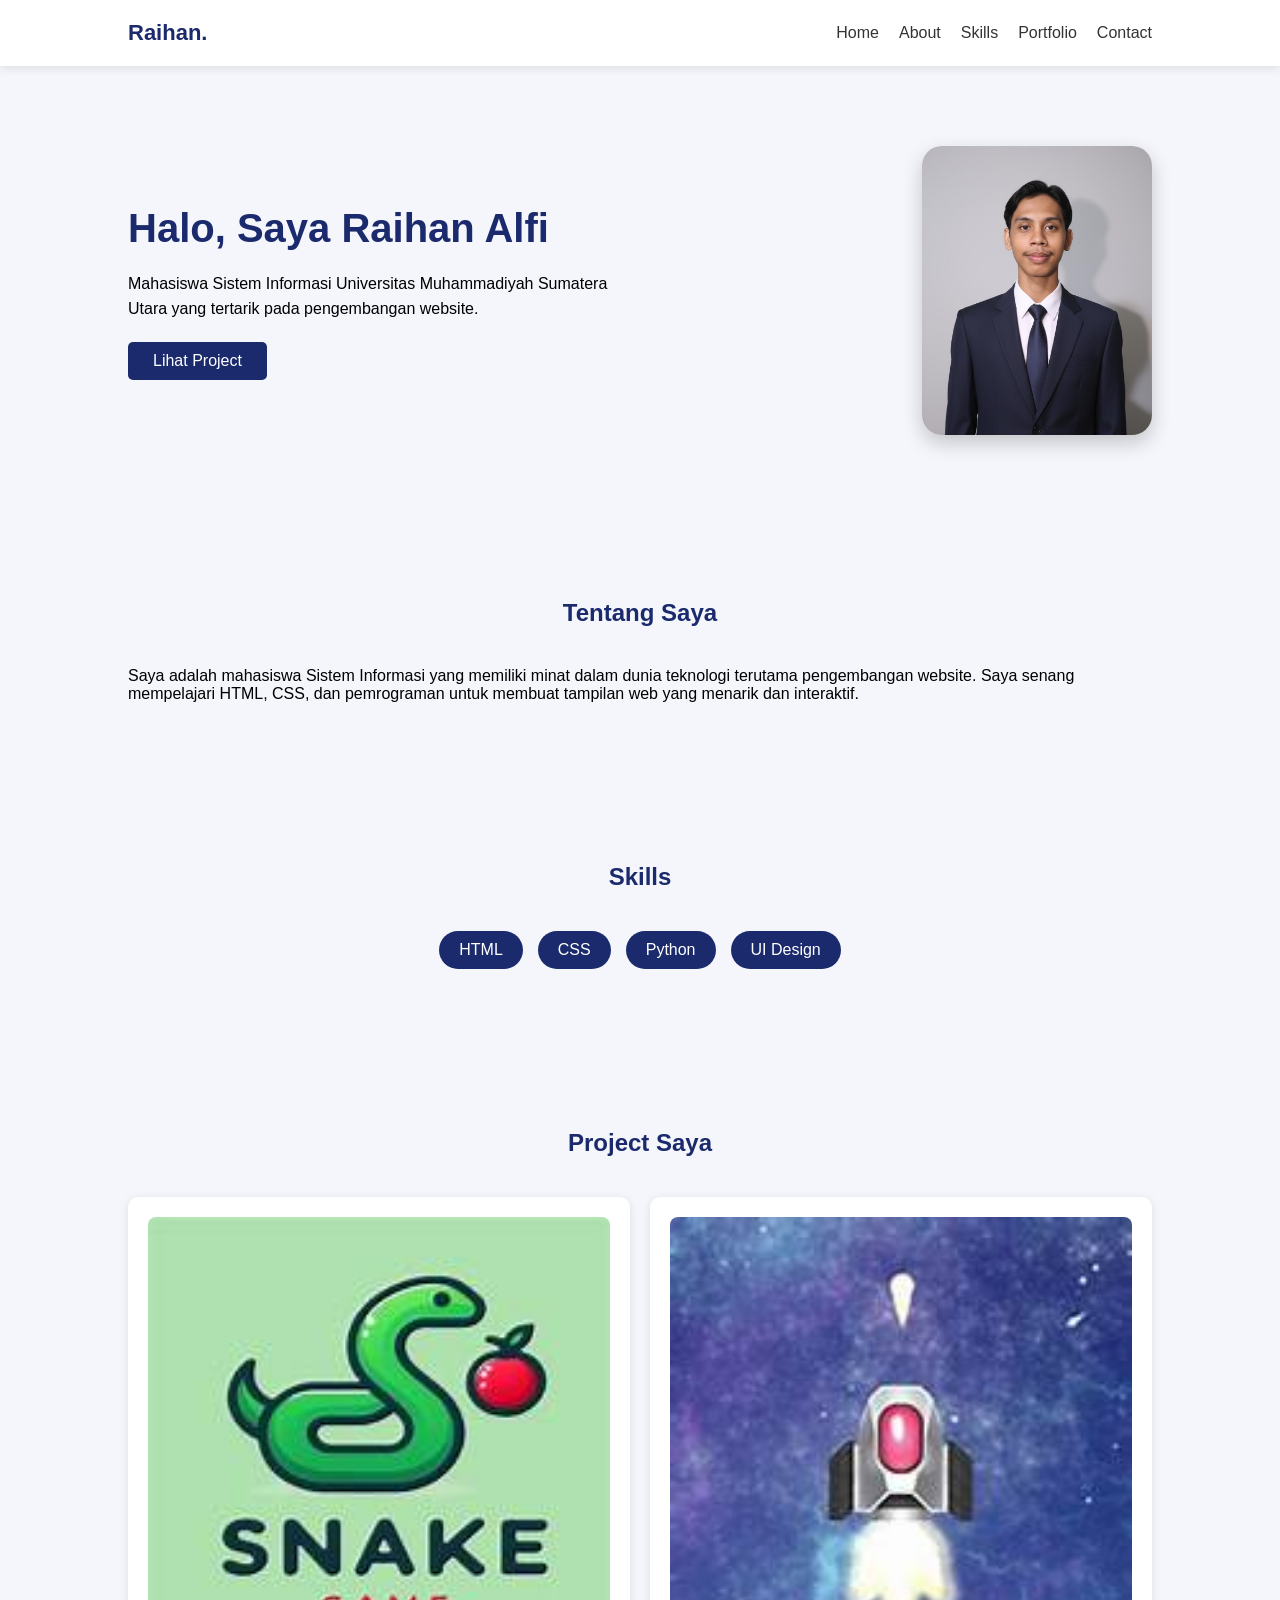
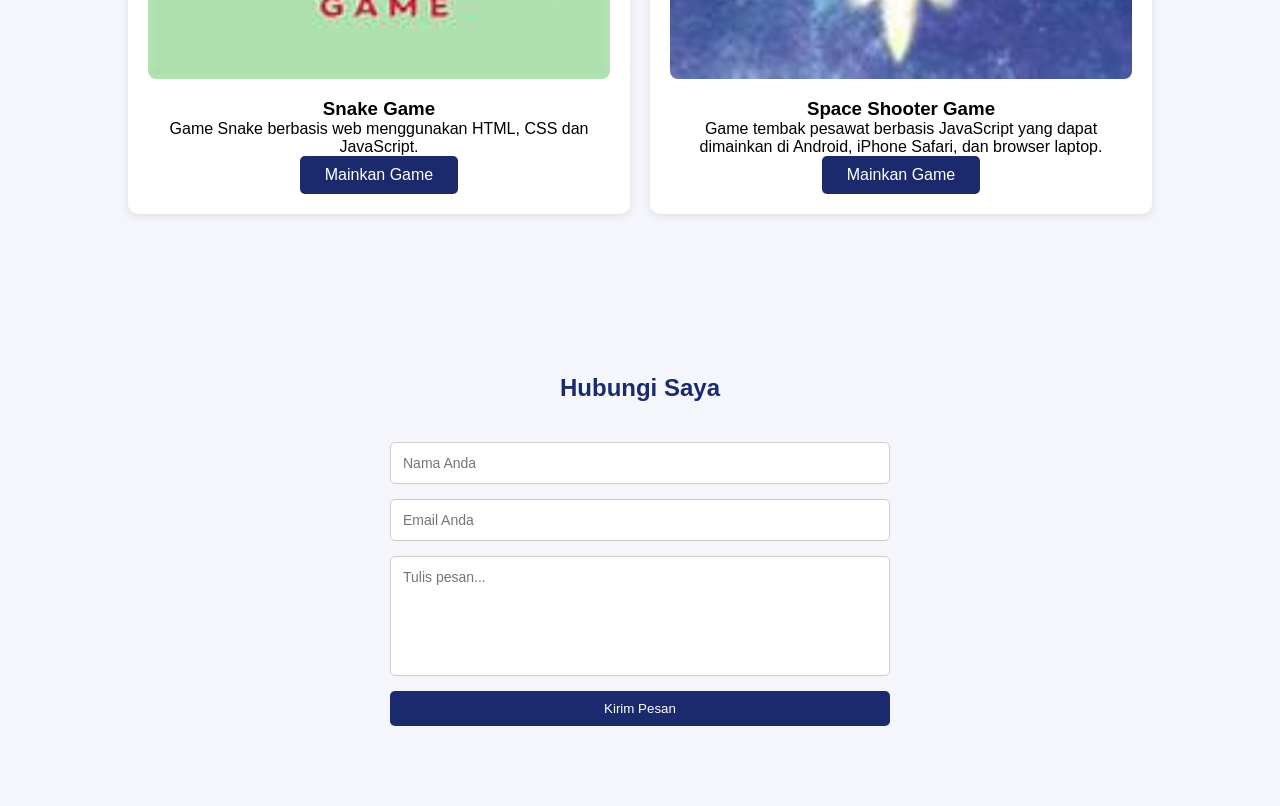
<file: index.html>
<!DOCTYPE html>
<html lang="id">

<head>
<meta charset="UTF-8">
<meta name="viewport" content="width=device-width, initial-scale=1.0">
<title>Portfolio Raihan</title>
<link rel="stylesheet" href="style.css">
</head>

<body>

<nav>
<div class="logo">Raihan.</div>

<ul>
<li><a href="#home">Home</a></li>
<li><a href="#about">About</a></li>
<li><a href="#skills">Skills</a></li>
<li><a href="#portfolio">Portfolio</a></li>
<li><a href="#contact">Contact</a></li>
</ul>
</nav>

<section id="home" class="hero">

<div class="hero-text">
<h1>Halo, Saya Raihan Alfi</h1>
<p>Mahasiswa Sistem Informasi Universitas Muhammadiyah Sumatera Utara yang tertarik pada pengembangan website.</p>

<a href="#portfolio" class="btn">Lihat Project</a>

</div>

<div class="hero-img">
<img src="raihan.jpeg">
</div>

</section>

<section id="about">

<h2>Tentang Saya</h2>

<p>
Saya adalah mahasiswa Sistem Informasi yang memiliki minat dalam dunia teknologi terutama pengembangan website. 
Saya senang mempelajari HTML, CSS, dan pemrograman untuk membuat tampilan web yang menarik dan interaktif.
</p>

</section>

<section id="skills">

<h2>Skills</h2>

<div class="skill-box">

<div class="skill">HTML</div>
<div class="skill">CSS</div>
<div class="skill">Python</div>
<div class="skill">UI Design</div>

</div>

</section>

<section id="portfolio">

<h2>Project Saya</h2>

<div class="portfolio-container">

<div class="card">
<img src="snake.jpg">
<h3>Snake Game</h3>
<p>Game Snake berbasis web menggunakan HTML, CSS dan JavaScript.</p>
<a href="snake.html" class="btn">Mainkan Game</a>
</div>

<div class="card">
<img src="ss.jpg">
<h3>Space Shooter Game</h3>
<p>Game tembak pesawat berbasis JavaScript yang dapat dimainkan di
Android, iPhone Safari, dan browser laptop.
</p>
<a href="space_shoteer.html" class="btn">Mainkan Game</a>

</div>

</div>

</section>

<section id="contact">

<h2>Hubungi Saya</h2>

<form action="mailto:raihan@email.com" method="post" enctype="text/plain">

<input type="text" name="Nama" placeholder="Nama Anda" required>

<input type="email" name="Email" placeholder="Email Anda" required>

<textarea name="Pesan" placeholder="Tulis pesan..." required></textarea>

<button type="submit" class="btn">Kirim Pesan</button>

</form>

</section>

</body>
</html>
</file>
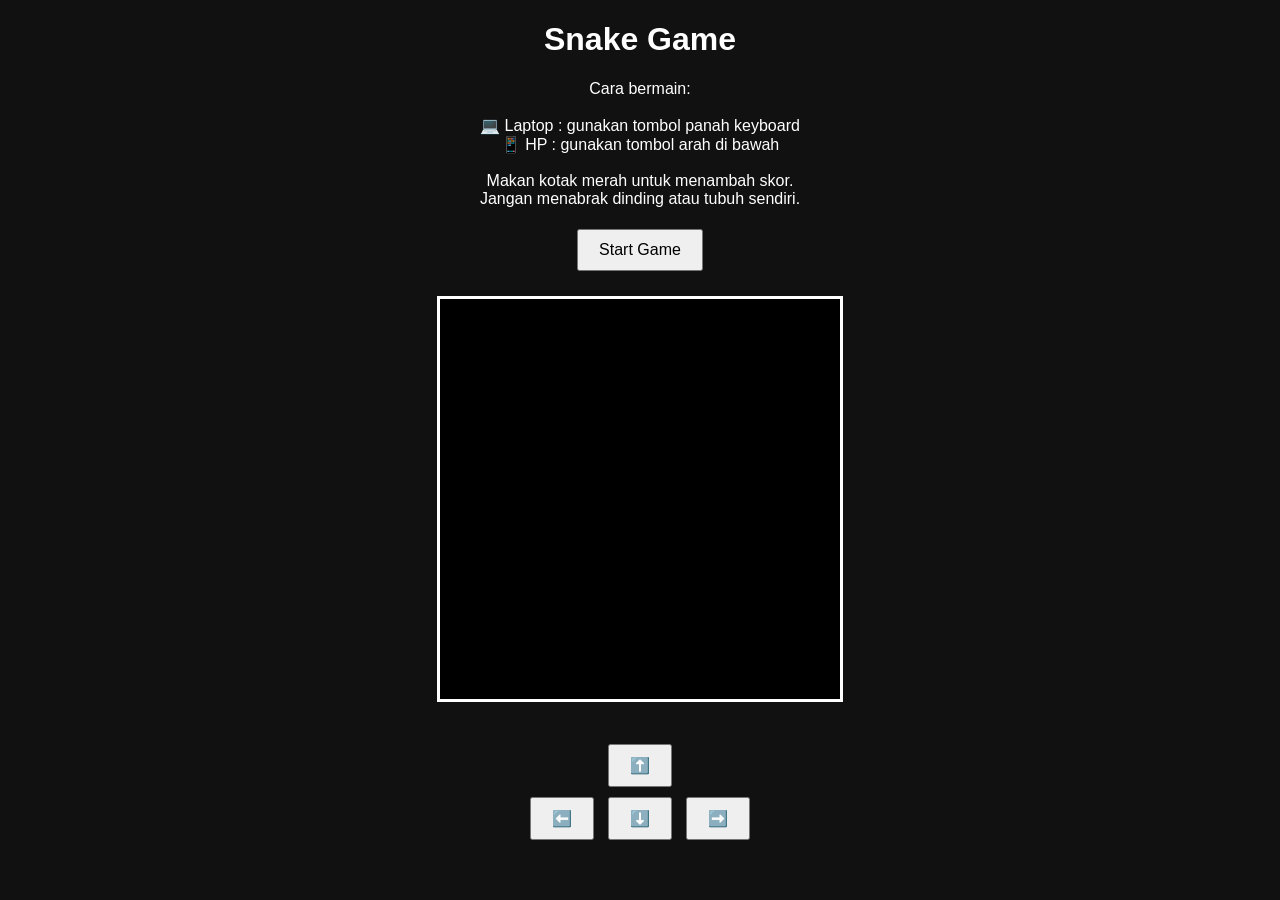
<file: snake.html>
<!DOCTYPE html>
<html>
<head>
<title>Snake Game</title>

<style>

body{
text-align:center;
font-family:Arial;
background:#111;
color:white;
}

canvas{
background:#000;
border:3px solid white;
margin-top:20px;
}

button{
margin:5px;
padding:10px 20px;
font-size:16px;
cursor:pointer;
}

.controls{
margin-top:15px;
}

</style>

</head>

<body>

<h1>Snake Game</h1>

<p>
Cara bermain:
<br><br>
💻 Laptop : gunakan tombol panah keyboard
<br>
📱 HP : gunakan tombol arah di bawah
<br><br>
Makan kotak merah untuk menambah skor.
<br>
Jangan menabrak dinding atau tubuh sendiri.
</p>

<button onclick="startGame()">Start Game</button>

<br>

<canvas id="game" width="400" height="400"></canvas>

<div class="controls">

<br>

<button onclick="changeDir('up')">⬆️</button>

<br>

<button onclick="changeDir('left')">⬅️</button>
<button onclick="changeDir('down')">⬇️</button>
<button onclick="changeDir('right')">➡️</button>

</div>

<script>

const canvas = document.getElementById("game");
const ctx = canvas.getContext("2d");

let snake;
let food;
let dx;
let dy;
let score;
let game;

function randomFood(){

food = {
x: Math.floor(Math.random()*20)*20,
y: Math.floor(Math.random()*20)*20
};

}

function draw(){

ctx.fillStyle="black";
ctx.fillRect(0,0,400,400);

ctx.fillStyle="red";
ctx.fillRect(food.x,food.y,20,20);

ctx.fillStyle="lime";

snake.forEach(part=>{
ctx.fillRect(part.x,part.y,20,20);
});

ctx.fillStyle="white";
ctx.fillText("Score: "+score,10,15);

}

function move(){

const head = {x:snake[0].x+dx,y:snake[0].y+dy};

if(
head.x<0 || head.x>=400 ||
head.y<0 || head.y>=400 ||
snake.some(p=>p.x===head.x && p.y===head.y)
){
clearInterval(game);
alert("Game Over! Score: "+score);
return;
}

snake.unshift(head);

if(head.x===food.x && head.y===food.y){

score++;
randomFood();

}else{

snake.pop();

}

draw();

}

function startGame(){

snake=[{x:200,y:200}];
dx=20;
dy=0;
score=0;

randomFood();

clearInterval(game);
game=setInterval(move,120);

}

function changeDir(dir){

if(dir==="up" && dy===0){
dx=0;
dy=-20;
}

if(dir==="down" && dy===0){
dx=0;
dy=20;
}

if(dir==="left" && dx===0){
dx=-20;
dy=0;
}

if(dir==="right" && dx===0){
dx=20;
dy=0;
}

}

document.addEventListener("keydown",e=>{

if(e.key==="ArrowUp") changeDir("up");
if(e.key==="ArrowDown") changeDir("down");
if(e.key==="ArrowLeft") changeDir("left");
if(e.key==="ArrowRight") changeDir("right");

});

</script>

</body>
</html>
</file>
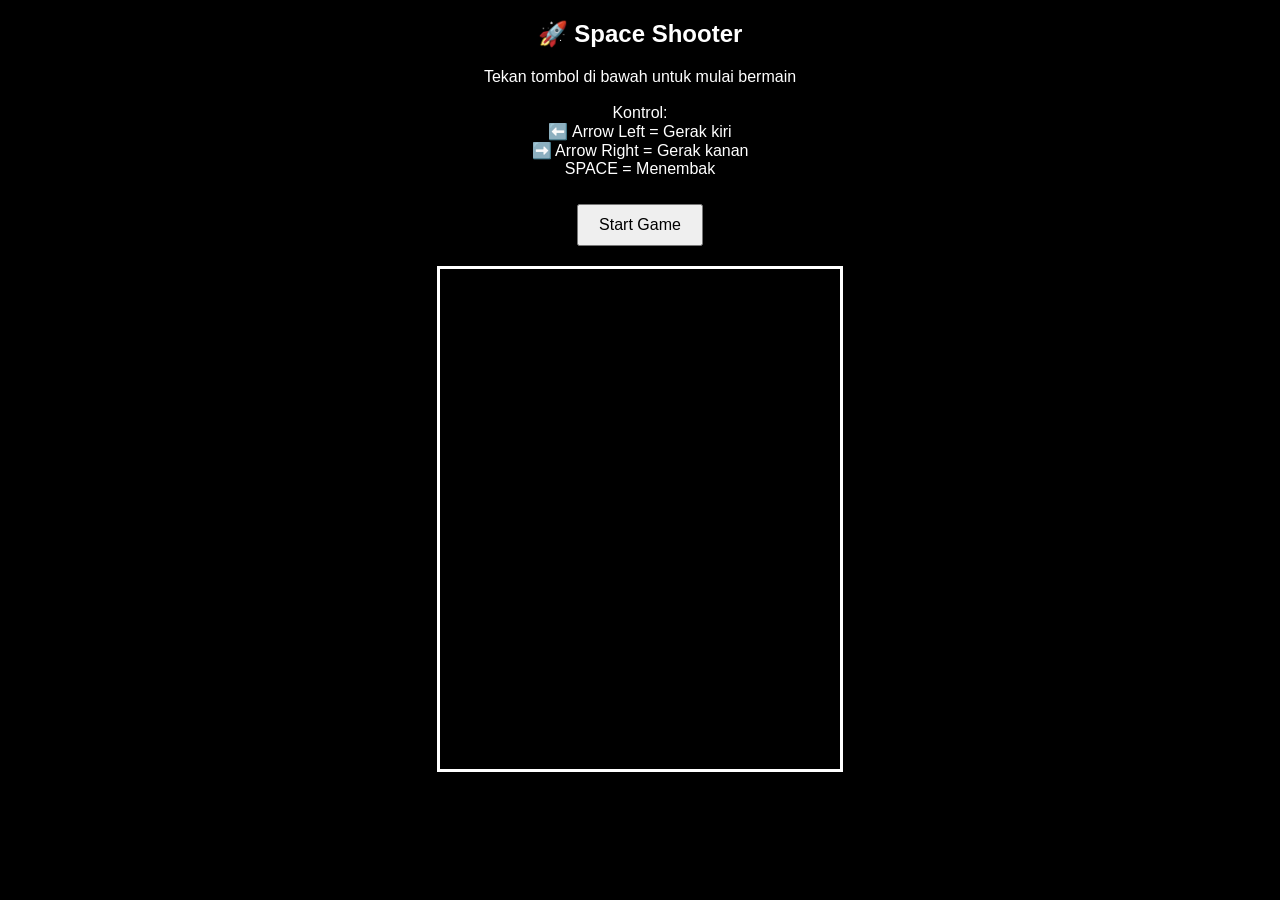
<file: space_shoteer.html>
<!DOCTYPE html>
<html>
<head>
<title>Space Shooter</title>

<style>

body{
margin:0;
background:black;
color:white;
font-family:Arial;
text-align:center;
}

canvas{
background:#000;
border:3px solid white;
margin-top:20px;
}

button{
padding:10px 20px;
font-size:16px;
margin-top:10px;
cursor:pointer;
}

</style>

</head>

<body>

<h2>🚀 Space Shooter</h2>

<p>
Tekan tombol di bawah untuk mulai bermain
<br><br>
Kontrol:
<br>
⬅️ Arrow Left = Gerak kiri
<br>
➡️ Arrow Right = Gerak kanan
<br>
SPACE = Menembak
</p>

<button onclick="startGame()">Start Game</button>

<br>

<canvas id="game" width="400" height="500"></canvas>

<script>

const canvas = document.getElementById("game");
const ctx = canvas.getContext("2d");

let player;
let bullets;
let enemies;
let score;
let gameLoop;

function startGame(){

player = {x:180,y:450,width:40,height:20};

bullets = [];
enemies = [];
score = 0;

clearInterval(gameLoop);
gameLoop = setInterval(updateGame,30);

}

function updateGame(){

ctx.clearRect(0,0,400,500);

if(Math.random() < 0.03){
enemies.push({x:Math.random()*370,y:0});
}

for(let i=0;i<bullets.length;i++){
bullets[i].y -= 8;
}

for(let i=0;i<enemies.length;i++){
enemies[i].y += 2;
}

for(let i=0;i<bullets.length;i++){
for(let j=0;j<enemies.length;j++){

let b = bullets[i];
let e = enemies[j];

if(
b.x < e.x+30 &&
b.x+5 > e.x &&
b.y < e.y+30 &&
b.y+10 > e.y
){

bullets.splice(i,1);
enemies.splice(j,1);
score++;
break;

}

}
}

for(let i=0;i<enemies.length;i++){
if(enemies[i].y > 480){

clearInterval(gameLoop);
alert("Game Over! Score: " + score);
return;

}
}

ctx.fillStyle="lime";
ctx.fillRect(player.x,player.y,player.width,player.height);

ctx.fillStyle="yellow";
for(let b of bullets){
ctx.fillRect(b.x,b.y,5,10);
}

ctx.fillStyle="red";
for(let e of enemies){
ctx.fillRect(e.x,e.y,30,30);
}

ctx.fillStyle="white";
ctx.font="16px Arial";
ctx.fillText("Score: " + score,10,20);

}

function shoot(){

bullets.push({
x:player.x+18,
y:player.y
});

}

document.addEventListener("keydown",function(e){

if(!player) return;

if(e.code === "ArrowLeft"){
player.x -= 20;
if(player.x < 0) player.x = 0;
}

if(e.code === "ArrowRight"){
player.x += 20;
if(player.x > 360) player.x = 360;
}

if(e.code === "Space"){
e.preventDefault();
shoot();
}

});

</script>

</body>
</html>
</file>
<file: style.css>
*{
margin:0;
padding:0;
box-sizing:border-box;
font-family:Arial;
}

body{
background:#f4f6fb;
}

nav{
display:flex;
justify-content:space-between;
align-items:center;
padding:20px 10%;
background:white;
box-shadow:0 2px 10px rgba(0,0,0,0.1);
position:sticky;
top:0;
}

.logo{
font-size:22px;
font-weight:bold;
color:#1a2a6c;
}

nav ul{
display:flex;
list-style:none;
}

nav ul li{
margin-left:20px;
}

nav ul li a{
text-decoration:none;
color:#333;
font-weight:500;
}

.hero{
display:flex;
align-items:center;
justify-content:space-between;
padding:80px 10%;
}

.hero-text{
max-width:500px;
}

.hero-text h1{
font-size:40px;
color:#1a2a6c;
margin-bottom:20px;
}

.hero-text p{
margin-bottom:20px;
line-height:1.6;
}

.btn{
display:inline-block;
padding:10px 25px;
background:#1a2a6c;
color:white;
text-decoration:none;
border-radius:5px;
}

.hero-img img{
width:230px;
border-radius:20px;
object-fit:cover;
box-shadow:0 8px 20px rgba(0,0,0,0.2);
}

section{
padding:80px 10%;
}

section h2{
text-align:center;
margin-bottom:40px;
color:#1a2a6c;
}

.skill-box{
display:flex;
justify-content:center;
flex-wrap:wrap;
gap:15px;
}

.skill{
background:#1a2a6c;
color:white;
padding:10px 20px;
border-radius:20px;
}

.portfolio-container{
display:grid;
grid-template-columns:repeat(auto-fit,minmax(250px,1fr));
gap:20px;
}

.card{
background:white;
padding:20px;
border-radius:10px;
box-shadow:0 2px 10px rgba(0,0,0,0.1);
text-align:center;
}

.card img{
width:100%;
border-radius:8px;
margin-bottom:15px;
}

#contact{
text-align:center;
}

footer{
text-align:center;
padding:20px;
background:#1a2a6c;
color:white;
}

#contact form{
max-width:500px;
margin:auto;
display:flex;
flex-direction:column;
gap:15px;
}

#contact input,
#contact textarea{
padding:12px;
border-radius:5px;
border:1px solid #ccc;
font-size:14px;
}

#contact textarea{
height:120px;
resize:none;
}

#contact button{
border:none;
cursor:pointer;
}
</file>
